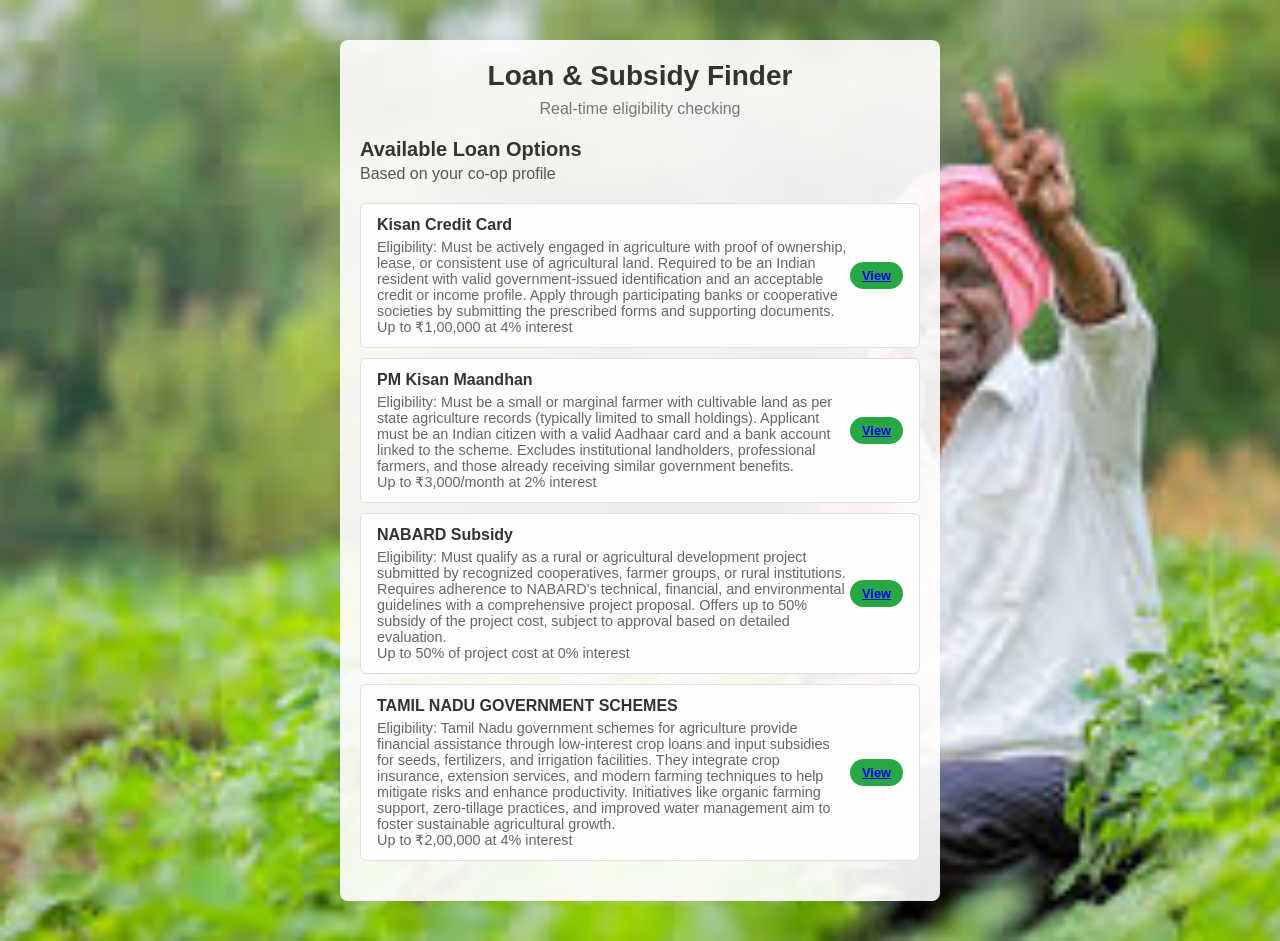
<file: index.html>
<!DOCTYPE html>
<html lang="en">
<head>
  <meta charset="UTF-8" />
  <meta name="viewport" content="width=device-width, initial-scale=1.0"/>
  <title>Loan &amp; Subsidy Finder</title>
  <!-- Link to the external CSS file -->
  <link rel="stylesheet" href="styles.css" />
</head>
<body>
  <div class="container">
    <h1>Loan &amp; Subsidy Finder</h1>
    <p class="subtitle">Real-time eligibility checking</p>

    <div class="loan-options">
      <h2>Available Loan Options</h2>
      <p class="description">Based on your co-op profile</p>
      
      <!-- Card 1: Kisan Credit Card -->
      <div class="loan-card">
        <div class="loan-text">
          <h3>Kisan Credit Card</h3>
          <p>Eligibility:
            Must be actively engaged in agriculture with proof of ownership, lease, or consistent use of agricultural land.

            Required to be an Indian resident with valid government-issued identification and an acceptable credit or income profile.
            
            Apply through participating banks or cooperative societies by submitting the prescribed forms and supporting documents.
          </p>
          <p>Up to ₹1,00,000 at 4% interest</p>
        </div>
        <div class="loan-status eligible">
          <!-- Link opens in a new tab -->
          <span><a href="https://www.myscheme.gov.in/schemes/kcc" target="_blank">View</span></a>
        </div>
      </div>

      <!-- Card 2: PM Kisan Maandhan -->
      <div class="loan-card">
        <div class="loan-text">
          <h3>PM Kisan Maandhan</h3>
          <p>Eligibility:
            Must be a small or marginal farmer with cultivable land as per state agriculture records (typically limited to small holdings).

Applicant must be an Indian citizen with a valid Aadhaar card and a bank account linked to the scheme.

Excludes institutional landholders, professional farmers, and those already receiving similar government benefits.
          </p>
          <p>Up to ₹3,000/month at 2% interest</p>
        </div>
        <div class="loan-status eligible">
          <!-- Link opens in a new tab -->
          <span><a href="https://maandhan.in/" target="_blank">View</span></a>
        </div>
      </div>

      <!-- Card 3: NABARD Subsidy -->
      <div class="loan-card">
        <div class="loan-text">
          <h3>NABARD Subsidy</h3>
          <p>Eligibility:

Must qualify as a rural or agricultural development project submitted by recognized cooperatives, farmer groups, or rural institutions.

Requires adherence to NABARD’s technical, financial, and environmental guidelines with a comprehensive project proposal.

Offers up to 50% subsidy of the project cost, subject to approval based on detailed evaluation.
          </p>
          <p>Up to 50% of project cost at 0% interest</p>
        </div>
        <div class="loan-status pending">
          <!-- Link opens in a new tab -->
          <span><a href="https://www.nabard.org/content1.aspx?id=23&catid=23&mid=530" target="_blank">View</span></a>
        </div>
      </div>
        <!-- Card 4: TAMIL NADU GOVERNMENT SCHEMES -->
        <div class="loan-card">
          <div class="loan-text">
            <h3>TAMIL NADU GOVERNMENT SCHEMES</h3>
            <p>Eligibility:
              Tamil Nadu government schemes for agriculture provide financial assistance through low‑interest crop loans and input subsidies for seeds, fertilizers, and irrigation facilities.

              They integrate crop insurance, extension services, and modern farming techniques to help mitigate risks and enhance productivity.
              
              Initiatives like organic farming support, zero‑tillage practices, and improved water management aim to foster sustainable agricultural growth.
            </p>
            <p>Up to ₹2,00,000 at 4% interest</p>
          </div>
          <div class="loan-status eligible">
            <!-- Link opens in a new tab -->
            <span><a href="https://aed.tn.gov.in/en/individual-based-subsidy-schemes/" target="_blank">View</span></a>
          </div>
        </div>
    </div>
  </div>
  
  <!-- Link to the external JS file -->
  <script src="script.js"></script>
</body>
</html>
</file>
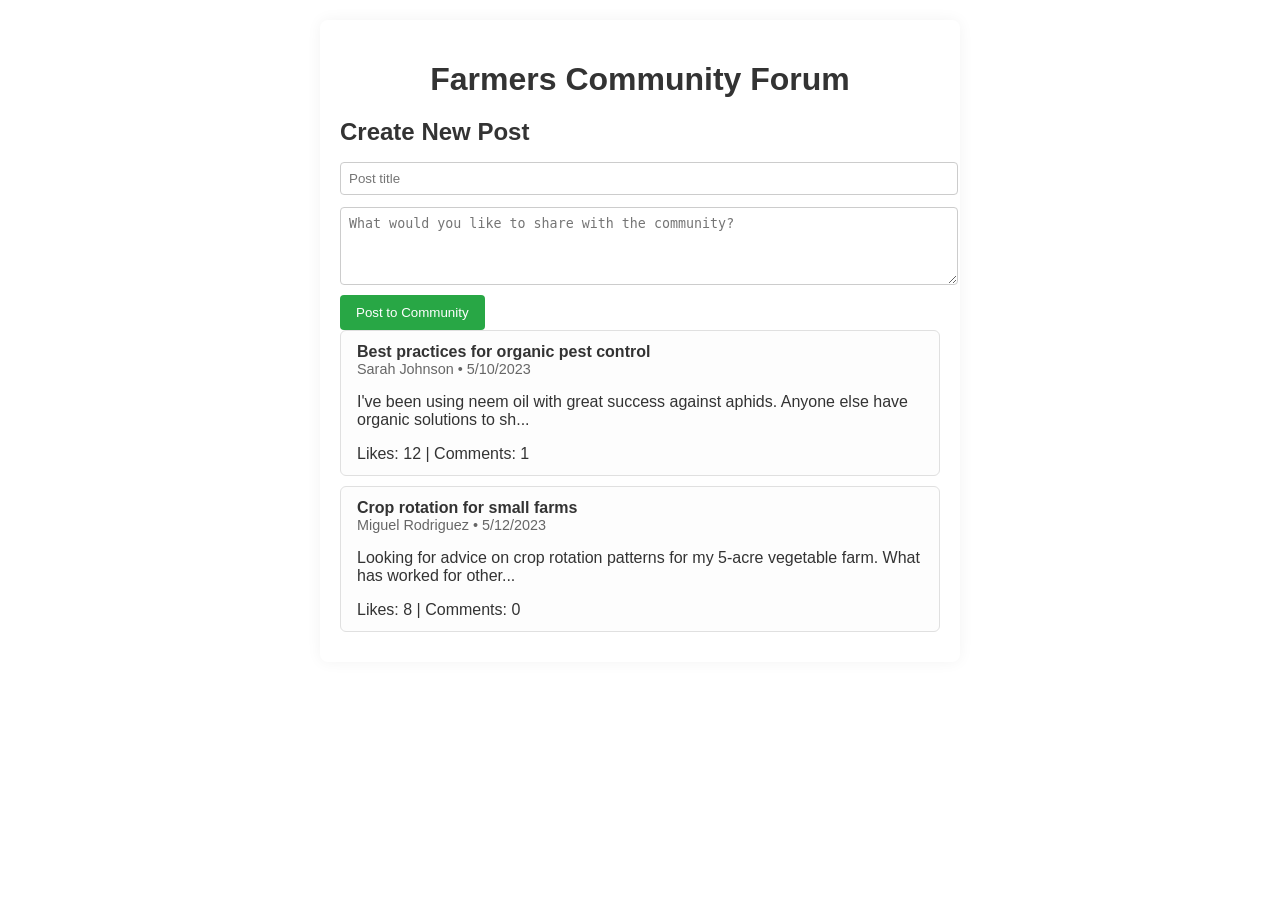
<file: index1.html>
<!DOCTYPE html>
<html lang="en">
<head>
  <meta charset="UTF-8" />
  <meta name="viewport" content="width=device-width, initial-scale=1.0"/>
  <title>Farmers Community Forum</title>
  <link rel="stylesheet" href="styles1.css" />
</head>
<body>
  <div class="container">
    <h1>Farmers Community Forum</h1>
    
    <!-- New Post Section -->
    <div id="new-post-section">
      <h2>Create New Post</h2>
      <input type="text" id="new-post-title" placeholder="Post title">
      <textarea id="new-post-content" placeholder="What would you like to share with the community?" rows="4"></textarea>
      <button id="create-post-btn">Post to Community</button>
    </div>
    
    <!-- Posts List Section -->
    <div id="posts-section"></div>
    
    <!-- Detailed Post View (hidden by default) -->
    <div id="post-detail-section" style="display: none;"></div>
  </div>
  
  <script src="script1.js"></script>
</body>
</html>
</file>
<file: styles.css>
/* Basic reset and global styling */
* {
    margin: 0;
    padding: 0;
    box-sizing: border-box;
  }
  
  body {
    font-family: "Arial", sans-serif;
    /* Replace the URL below with your desired Framer background image */
    background-image: url('[data-uri]');
    background-size: cover;       /* Scale the image to cover the entire screen */
    background-position: center;  /* Center the image */
    background-repeat: no-repeat;
    color: #333;
  }
  
  /* Container styling for your content so it stands out on the background */
  .container {
    max-width: 600px;
    margin: 40px auto;
    padding: 20px;
    background-color: rgba(255, 255, 255, 0.9);  /* slight transparency to let background show through */
    border-radius: 8px;
    box-shadow: 0 0 15px rgba(0, 0, 0, 0.05);
  }
  
  h1 {
    text-align: center;
    margin-bottom: 8px;
    font-size: 1.75rem;
  }
  
  .subtitle {
    text-align: center;
    color: #777;
    margin-bottom: 20px;
  }
  
  /* Loan options section */
  .loan-options {
    margin-bottom: 20px;
  }
  
  .loan-options h2 {
    font-size: 1.25rem;
    margin-bottom: 4px;
  }
  
  .description {
    color: #555;
    margin-bottom: 20px;
  }
  
  /* Individual loan cards */
  .loan-card {
    display: flex;
    justify-content: space-between;
    align-items: center;
    background-color: #fdfdfd;
    border: 1px solid #e0e0e0;
    padding: 12px 16px;
    border-radius: 6px;
    margin-bottom: 10px;
  }
  
  .loan-text h3 {
    font-size: 1rem;
    margin-bottom: 5px;
  }
  
  .loan-text p {
    color: #666;
    font-size: 0.9rem;
  }
  
  /* Eligibility badge styles */
  .loan-status span {
    padding: 6px 12px;
    border-radius: 16px;
    font-size: 0.8rem;
    font-weight: bold;
    color: #fff;
    display: inline-block;
  }
  
  /* Different statuses for eligibility badges */
  .eligible span {
    background-color: #28a745;
  }
  
  .pending span {
    background-color: #28a745;
  }
  
  /* Check Eligibility Button */
  .check-btn {
    display: block;
    width: 100%;
    padding: 12px;
    font-size: 1rem;
    font-weight: bold;
    color: #ffffff;
    background-color: #007bff;
    border: none;
    border-radius: 4px;
    cursor: pointer;
    margin-top: 20px;
    transition: background-color 0.3s ease;
  }
  
  .check-btn:hover {
    background-color: #0056b3;
  }
</file>
<file: styles1.css>
/* Global Styles */
body {
    font-family: Arial, sans-serif;
    margin: 0;
    padding: 20px;
    color: #333;
    
    /* Background Image */
    background-image: url('https://media.istockphoto.com/id/1284378353/photo/young-indian-farmer-using-smartphone-in-cotton-field.jpg?s=612x612&w=0&k=20&c=aX43jYLkw0Hmd8HJPM8krTWqDu6JHos4wsd1p9kzwXQ=');
    background-size: cover;
    background-position: center;
    background-repeat: no-repeat;
  }


  /* Container */
  .container {
    max-width: 600px;
    margin: 0 auto;
    background: #ffffff;
    padding: 20px;
    border-radius: 8px;
    box-shadow: 0 0 15px rgba(0, 0, 0, 0.05);
  }
  
  /* Headings */
  h1 {
    text-align: center;
    margin-bottom: 20px;
  }
  
  h2 {
    margin-bottom: 10px;
  }
  
  /* New Post Section */
  #new-post-section input,
  #new-post-section textarea {
    width: 100%;
    padding: 8px;
    margin: 6px 0;
    border: 1px solid #ccc;
    border-radius: 4px;
  }
  
  #new-post-section button {
    padding: 10px 16px;
    background-color: #28a745;
    color: #fff;
    border: none;
    border-radius: 4px;
    cursor: pointer;
  }
  
  #new-post-section button:hover {
    background-color: #28a745;
  }
  
  /* Card (Post) Styles */
  .card {
    border: 1px solid #e0e0e0;
    background: #fdfdfd;
    padding: 12px 16px;
    border-radius: 6px;
    margin-bottom: 10px;
    cursor: pointer;
    transition: background 0.2s;
  }
  
  .card:hover {
    background: #f7f7f7;
  }
  
  .card-header {
    margin-bottom: 8px;
  }
  
  .card-title {
    font-size: 1rem;
    font-weight: bold;
  }
  
  .card-description {
    font-size: 0.9rem;
    color: #666;
  }
  
  /* Detail View Styles */
  #post-detail-section {
    background: #fdfdfd;
    border: 1px solid #e0e0e0;
    padding: 16px;
    border-radius: 6px;
    margin-bottom: 10px;
  }
  
  .detail-header {
    margin-bottom: 12px;
  }
  
  .detail-title {
    font-size: 1.2rem;
    font-weight: bold;
  }
  
  .detail-meta {
    color: #666;
    font-size: 0.8rem;
  }
  
  .detail-content {
    margin-bottom: 20px;
  }
  
  /* Button Styles in Detail */
  #post-detail-section button {
    padding: 8px 12px;
    background-color: #28a745;
    color: #fff;
    border: none;
    border-radius: 4px;
    cursor: pointer;
    margin-right: 10px;
  }
  
  #post-detail-section button:hover {
    background-color:#28a745 ;
  }
  
  /* Comments Section */
  .comments-section h3 {
    margin: 10px 0;
  }
  
  .comment-card {
    border: 1px solid #e0e0e0;
    background: #fafafa;
    padding: 8px;
    border-radius: 4px;
    margin-bottom: 6px;
  }
  
  .add-comment textarea {
    width: 100%;
    padding: 8px;
    margin: 6px 0;
    border: 1px solid #ccc;
    border-radius: 4px;
  }
  
  .add-comment button {
    padding: 8px 12px;
    background-color: #28a745;
    color: #fff;
    border: none;
    border-radius: 4px;
    cursor: pointer;
  }
  
  .add-comment button:hover {
    background-color: #1e7e34;
  }
</file>
